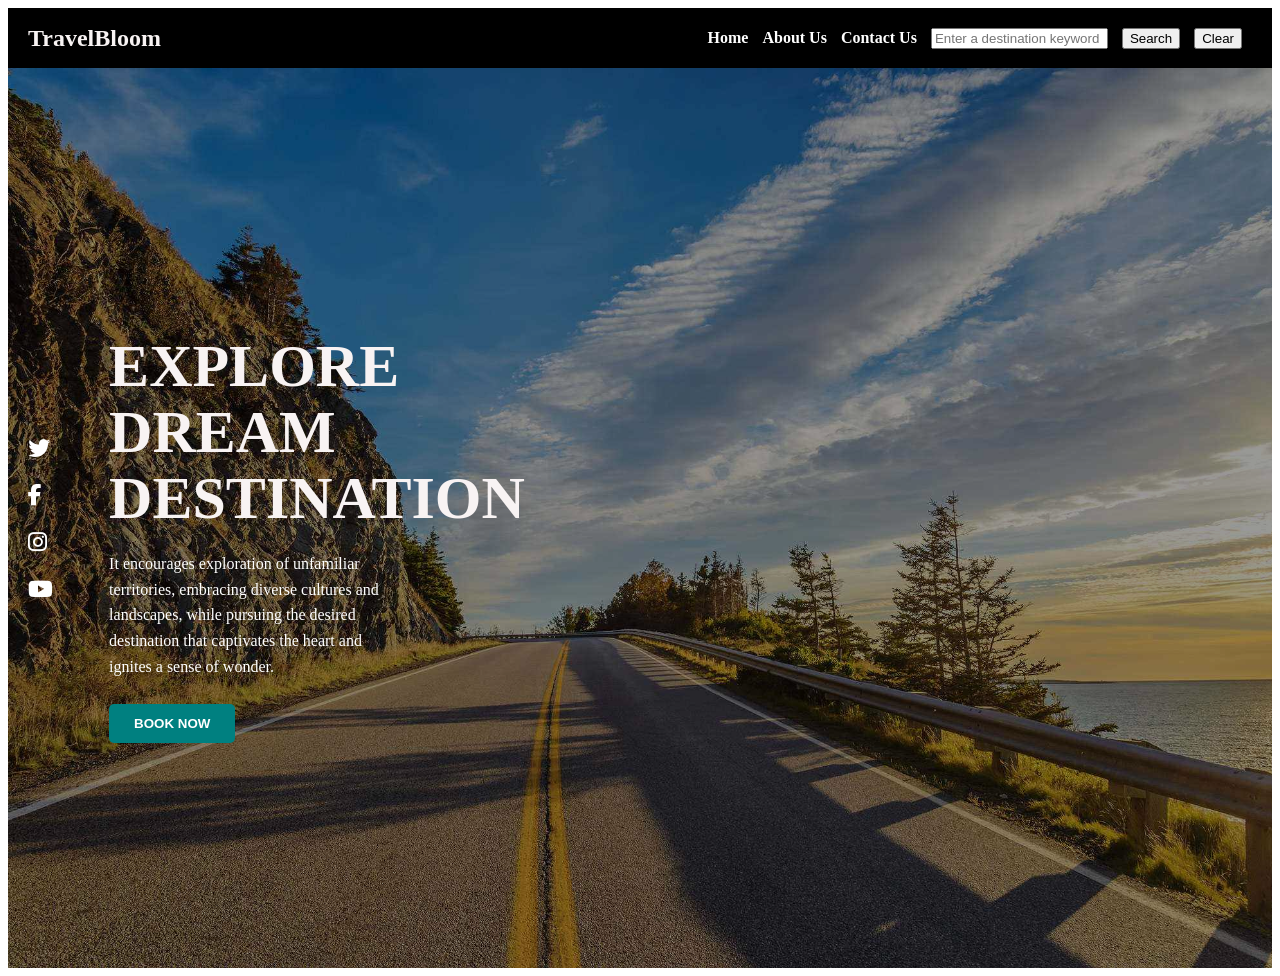
<file: index.html>
<!DOCTYPE html>
<html lang="en">

<head>
    <meta charset="UTF-8">
    <meta name="viewport" content="width=device-width, initial-scale=1.0">
    <title>Travel Bloom</title>
    <link rel="stylesheet" href="./style.css">
    <link rel="stylesheet" 
href="https://cdnjs.cloudflare.com/ajax/libs/font-awesome/6.5.1/css/all.min.css">
</head>

<body>
    <nav>
        <h1>TravelBloom</h1>
        <ul>
            <li><a href="./travel_recommendation.html">Home</a></li>
            <li><a href="./aboutus.html">About Us</a></li>
            <li><a href="./contactus.html">Contact Us</a></li>
            <li><input type="text" id="places" placeholder="Enter a destination keyword"></li>
            <li><button id="search">Search</button></li>
            <li><button id="clear">Clear</button></li>
           
        </ul>
    </nav>
    <div class="hero">
        <img src="./trip.jpg" alt="">

        <div class="hero-content">
            <h1>EXPLORE <br> DREAM <br> DESTINATION</h1>

            <p id="p1">
                It encourages exploration of unfamiliar <br> territories, embracing diverse cultures and <br> landscapes, while pursuing the desired <br> destination that captivates the heart and <br> ignites a sense of wonder.
            </p>

            <button class="btn">BOOK NOW</button>
        </div>
        <div id="icon">
             <i class="fa-brands fa-twitter"></i> 
             <i class="fa-brands fa-facebook-f"></i> 
             <i class="fa-brands fa-instagram"></i>
              <i class="fa-brands fa-youtube"></i>
        </div>
    </div>
    <div id="results" class="results-container"></div>
    <script src="./travel_recommendation.js"></script>
</body>

</html>
</file>
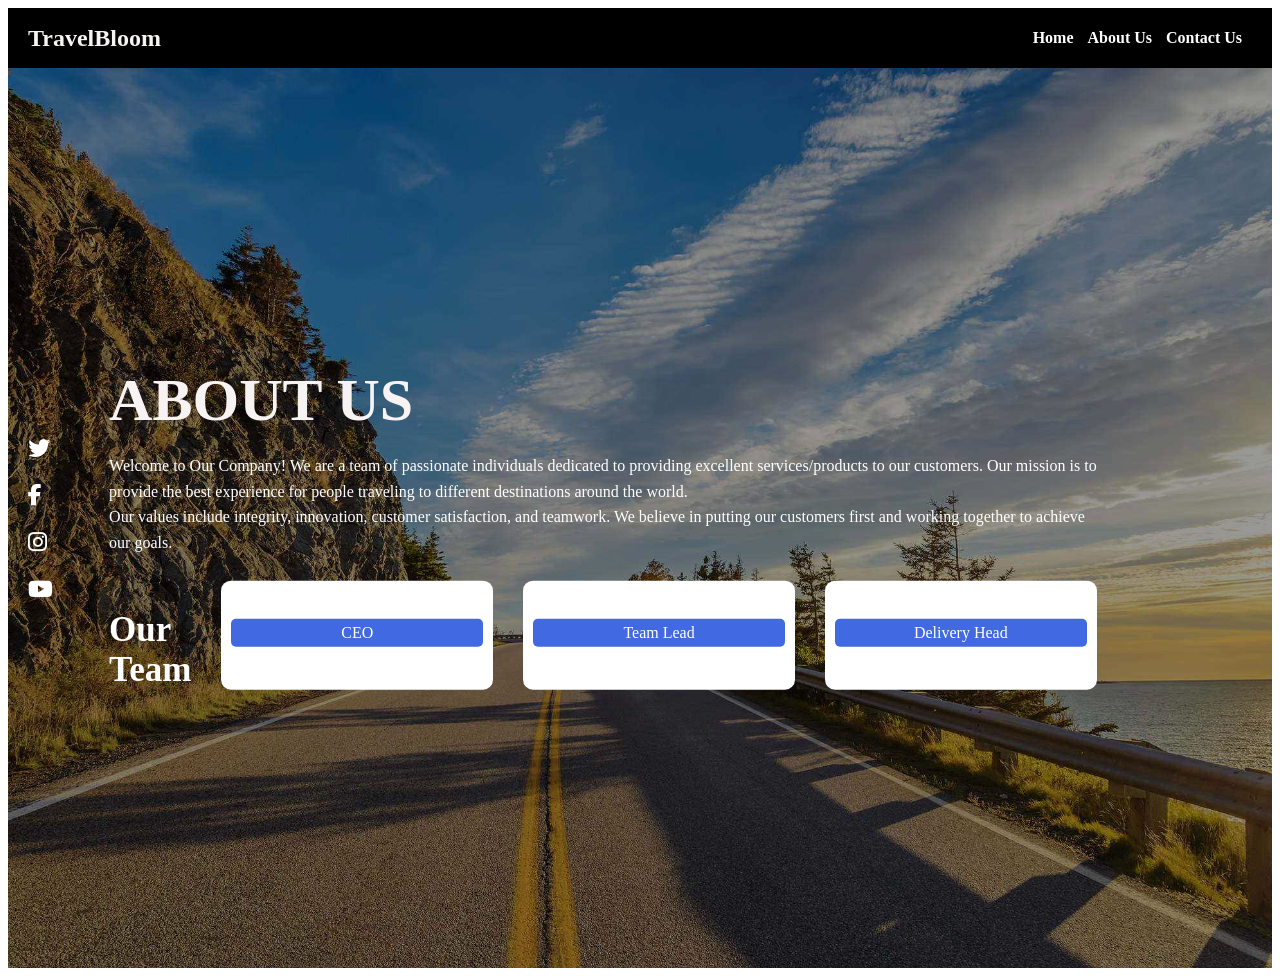
<file: aboutus.html>
<!DOCTYPE html>
<html lang="en">

<head>
    <meta charset="UTF-8">
    <meta name="viewport" content="width=device-width, initial-scale=1.0">
    <title>TravelBloom</title>
    <link rel="stylesheet" href="./style.css">
    <link rel="stylesheet" href="https://cdnjs.cloudflare.com/ajax/libs/font-awesome/6.5.1/css/all.min.css">
</head>

<body>
    <nav>
        <h1>TravelBloom</h1>
        <ul>
            <li><a href="./travel_recommendation.html">Home</a></li>
            <li><a href="./aboutus.html">About Us</a></li>
            <li><a href="./contactus.html">Contact Us</a></li>
        </ul>
    </nav>
    <div class="hero"> <img src="./trip.jpg" alt="">
        <div class="hero-content">
            <h1>ABOUT US</h1>
            <p id="pbox">
                 Welcome to Our Company! We are a team of passionate individuals dedicated to providing
                excellent services/products to our customers. Our mission is to <br> provide the best experience for
                people traveling to different destinations around the world. <br> Our values include integrity,
                innovation, customer satisfaction, and teamwork. We believe in putting our customers first and working
                together to achieve <br>our goals.
            </p> 
            <div class="team-section">
            <!-- <h2>Our <br> Team</h2> -->

            <div class="team-members">
                <h2>Our <br> Team</h2>
                <div class="card">John Doe <br><span>CEO</span></div>
                <div class="card">Celina Thomas <br><span>Team Lead</span></div>
                <div class="card">Mike Tyson <br><span>Delivery Head</span></div>
            </div>
        </div>
            
        </div>
        <div id="icon">
             <i class="fa-brands fa-twitter"></i> 
             <i class="fa-brands fa-facebook-f"></i> 
             <i class="fa-brands fa-instagram"></i>
              <i class="fa-brands fa-youtube"></i>
         </div>
    </div>
    <div id="result"></div>
</body>

</html>
</file>
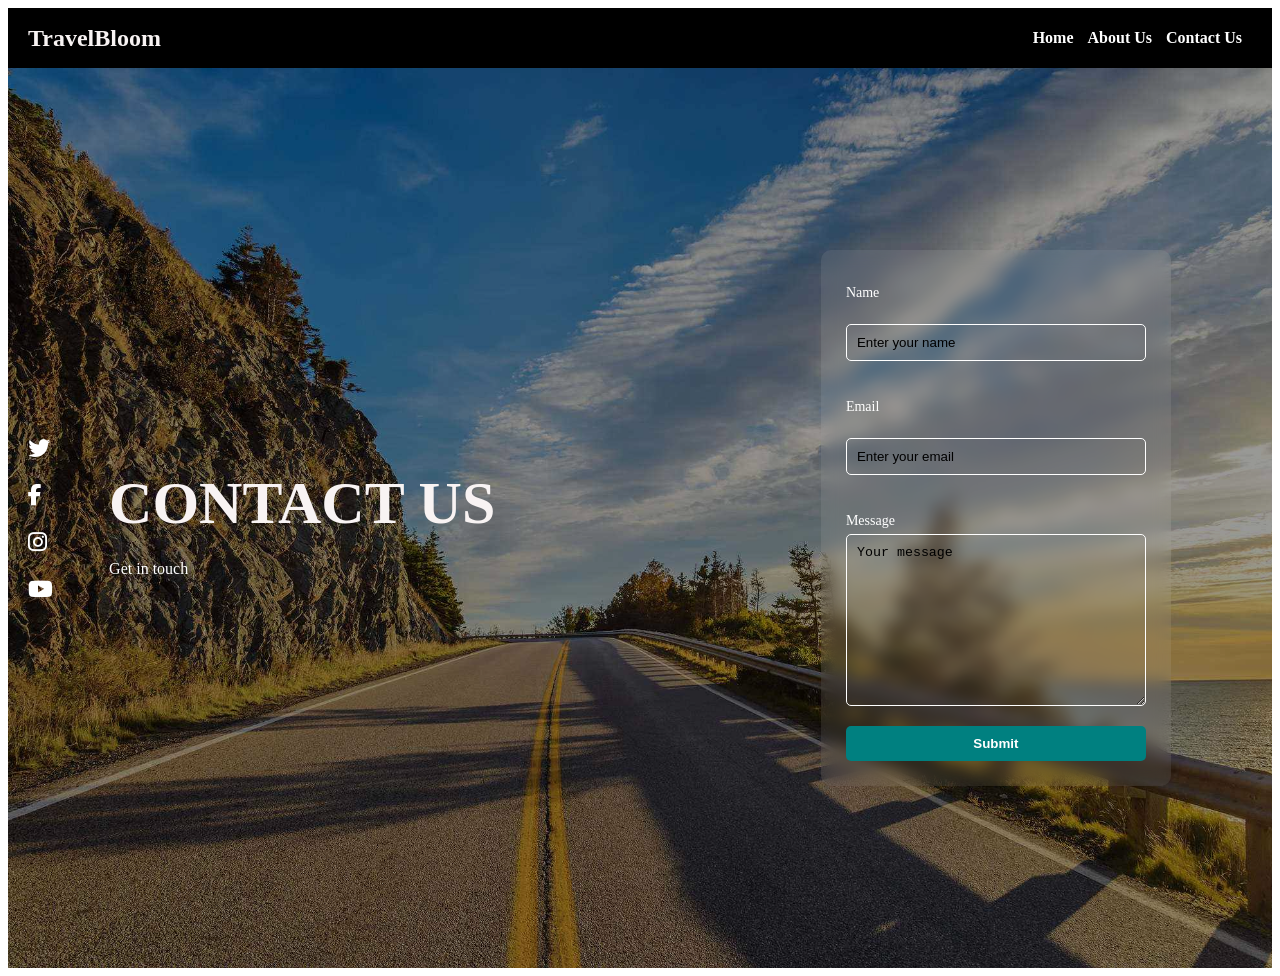
<file: contactus.html>
<!DOCTYPE html>
<html lang="en">

<head>
    <meta charset="UTF-8">
    <meta name="viewport" content="width=device-width, initial-scale=1.0">
    <title>TravelBloom</title>
    <link rel="stylesheet" href="./style.css">
    <link rel="stylesheet" href="https://cdnjs.cloudflare.com/ajax/libs/font-awesome/6.5.1/css/all.min.css">
</head>

<body>
    <nav>
        <h1>TravelBloom</h1>
        <ul>
            <li><a href="./travel_recommendation.html">Home</a></li>
            <li><a href="./aboutus.html">About Us</a></li>
            <li><a href="./contactus.html">Contact Us</a></li>
        </ul>
    </nav>
    <div class="hero"> <img src="./trip.jpg" alt="">
        <div class="hero-content">
            <h1>CONTACT US</h1>
            <p id="pbox">
                 Get in touch
            </p>  
        </div>
        <div class="contact-form">
            <form action="">
                <label for="">Name</label> <br>
                <input type="text" placeholder="Enter your name"> <br>
                <label for="">Email</label> <br>
                <input type="email" placeholder="Enter your email"> <br>
                <label for="Message">Message</label>
                <textarea name="" id="" cols="30" rows="10" placeholder="Your message"></textarea>
                <button>Submit</button>
            </form>
        </div>
        <div id="icon">
             <i class="fa-brands fa-twitter"></i> 
             <i class="fa-brands fa-facebook-f"></i> 
             <i class="fa-brands fa-instagram"></i>
              <i class="fa-brands fa-youtube"></i>
         </div>
    </div>
</body>

</html>
</file>
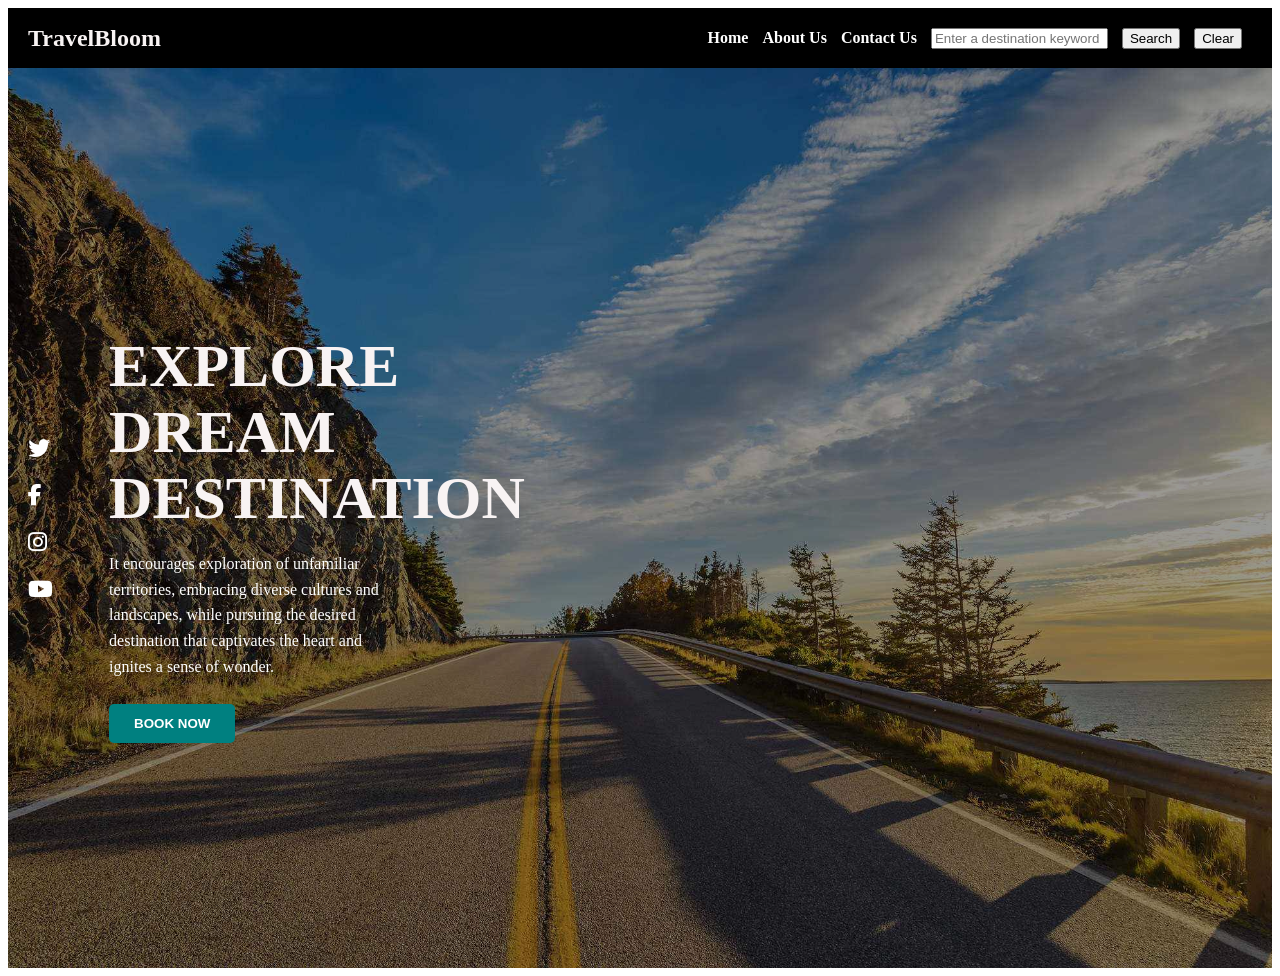
<file: travel_recommendation.html>
<!DOCTYPE html>
<html lang="en">

<head>
    <meta charset="UTF-8">
    <meta name="viewport" content="width=device-width, initial-scale=1.0">
    <title>Travel Bloom</title>
    <link rel="stylesheet" href="./style.css">
    <link rel="stylesheet" 
href="https://cdnjs.cloudflare.com/ajax/libs/font-awesome/6.5.1/css/all.min.css">
</head>

<body>
    <nav>
        <h1>TravelBloom</h1>
        <ul>
            <li><a href="./travel_recommendation.html">Home</a></li>
            <li><a href="./aboutus.html">About Us</a></li>
            <li><a href="./contactus.html">Contact Us</a></li>
            <li><input type="text" id="places" placeholder="Enter a destination keyword"></li>
            <li><button id="search">Search</button></li>
            <li><button id="clear">Clear</button></li>
           
        </ul>
    </nav>
    <div class="hero">
        <img src="./trip.jpg" alt="">

        <div class="hero-content">
            <h1>EXPLORE <br> DREAM <br> DESTINATION</h1>

            <p id="p1">
                It encourages exploration of unfamiliar <br> territories, embracing diverse cultures and <br> landscapes, while pursuing the desired <br> destination that captivates the heart and <br> ignites a sense of wonder.
            </p>

            <button class="btn">BOOK NOW</button>
        </div>
        <div id="icon">
             <i class="fa-brands fa-twitter"></i> 
             <i class="fa-brands fa-facebook-f"></i> 
             <i class="fa-brands fa-instagram"></i>
              <i class="fa-brands fa-youtube"></i>
        </div>
    </div>
    <div id="results" class="results-container"></div>
    <script src="./travel_recommendation.js"></script>
</body>

</html>
</file>
<file: style.css>
nav {
    background-color: black;
    padding: 20px;
    display: flex;
    align-items: center;
    justify-content: space-between;
    height: 20px;
}

nav ul {
    list-style-type: none;
    /* padding: 0; */
}

nav ul li {
    display: inline;
    margin-right: 10px;
}

nav a {
    text-decoration: none;
    color: white;
    font-weight: bold;
}

h1 {
    color: #f8f3f3;
    font-weight: bold;
}

img {
    height: 700px;
    width: 2000px;
}
/* HERO SECTION */
.hero {
    position: relative;
    width: 100%;
    height: 100vh;
    overflow: hidden;
}

/* Image */
.hero img {
    width: 100%;
    height: 100%;
    object-fit: cover;
}

/* Dark overlay */
.hero::after {
    content: "";
    position: absolute;
    inset: 0;
    background: rgba(0, 0, 0, 0.4);
}

/* Text container */
.hero-content {
    position: absolute;
    top: 50%;
    left: 8%;
    transform: translateY(-50%);
    color: white;
    /* max-width: 500px; */
    z-index: 2;
}

/* Heading */
.hero-content h1 {
    font-size: 60px;
    font-weight: 800;
    line-height: 1.1;
    margin-bottom: 20px;
}

/* Paragraph */
.hero-content p {
    font-size: 16px;
    margin-bottom: 25px;
    line-height: 1.6;
    
}

/* Button */
.btn {
    padding: 12px 25px;
    background-color: teal;
    border: none;
    color: white;
    font-weight: bold;
    border-radius: 5px;
    cursor: pointer;
}

.btn:hover {
    background-color: darkcyan;
}
.hero { 
    position: relative;
 } 
 #icon{ 
    position: absolute;
     top: 50%; 
     left: 20px; 
     transform: translateY(-50%);
      display: flex; 
      flex-direction: column;
       gap: 25px;
        color: white; 
        font-size: 22px;
         z-index: 2;
         } 
.pbox{ 
    background: rgba(0, 0, 0, 0.5);
     padding: 20px;
      border-radius: 8px;
       margin-bottom: 40px;
       
}
#p1{
    max-width: 500px;
}
.team-section h2 {
    font-size: 35px;
    margin-bottom: 20px;
}
.team-members {
    display: flex;
    gap: 30px;
}

.card {
    background: rgba(0, 0, 0, 0.6);
    padding: 20px;
    border-radius: 8px;
    min-width: 200px;
}
.card span {
    display: block;
    margin-top: 10px;
    background: royalblue;
    padding: 5px;
    border-radius: 5px;
    text-align: center;
}
/* Contact Form Container */
.contact-form {
    position: absolute;
    top: 50%;
    right: 8%;
    transform: translateY(-50%);
    width: 350px;
    z-index: 2;
}

/* Glass effect */
.contact-form form {
    background: rgba(255, 255, 255, 0.08);
    padding: 25px;
    border-radius: 10px;
    backdrop-filter: blur(8px);
    display: flex;
    flex-direction: column;
}

/* Labels */
.contact-form label {
    color: white;
    margin-top: 10px;
    margin-bottom: 5px;
    font-size: 14px;
}

/* Inputs */
.contact-form input,
.contact-form textarea {
    background: transparent;
    padding: 10px;
    border:1px solid white;
    border-radius: 5px;
    margin-bottom: 10px;
    outline: none;
    color: black;
}

/* Submit button */
.contact-form button {
    margin-top: 10px;
    padding: 10px;
    border: none;
    border-radius: 5px;
    background: teal;
    color: white;
    font-weight: bold;
    cursor: pointer;
}

.contact-form button:hover {
    background: darkcyan;
}
.contact-form input::placeholder,
.contact-form textarea::placeholder {
    color: black;
}
.card img {
    width: 100%;
    height: 180px;       /* fixed height */
    object-fit: cover;   /* prevents stretching */
    display: block;
}
.results-container {
    position: absolute;
    top: 100px;
    right: 5%;
    width: 400px;   /* fixed width */
    z-index: 2;
}

.card {
    background: white;
    margin-bottom: 20px;
    padding: 10px;
    border-radius: 10px;
    width: 100%;
}
.visit{
    color:white;
    background-color:teal;
}
</file>
